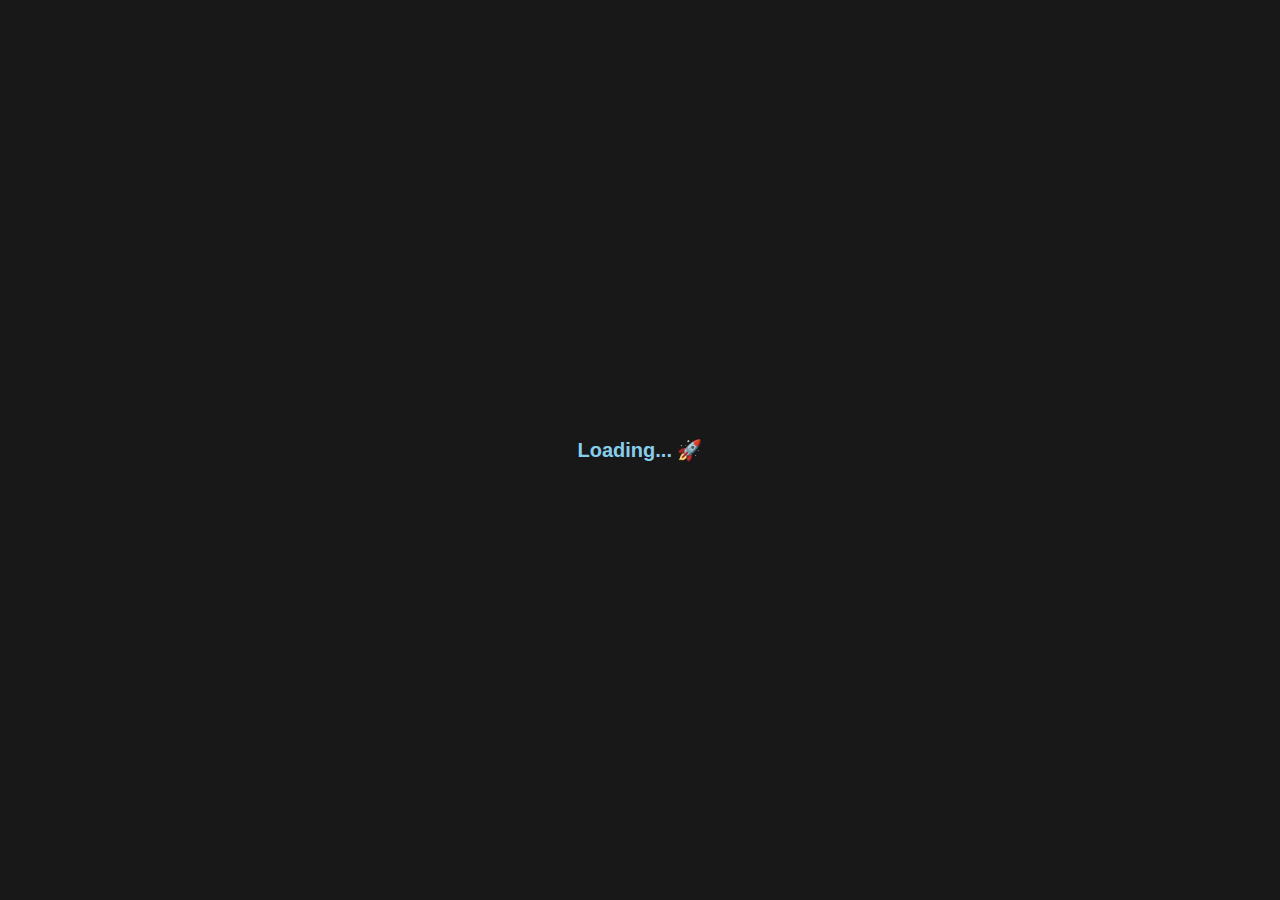
<file: index.html>
<html>
<head>

<meta name="viewport" content="width=device-width, initial-scale=1.0">
    <title>Adlin's Website</title>
    <link rel="stylesheet" href="style.css">
	
</head>

<body>
	<header>
        <div class="logo">
            <img src="image/logo.png" alt="My Logo">
        </div>
		
        <nav>
            <a href="index.html">Home</a>
			<a href="biodata.html">Biodata</a>
            <a href="education.html">Education</a>
            <a href="experience.html">Experience</a>
            <a href="family.html">Family</a>
            <a href="gallery.html">Gallery</a>
			<a href="contact.html">Contact</a>
        </nav>
    </header>
<section class="intro">
    <img src="image/pic.jpeg" alt="My Photo" class="profile-pic" width="600" height="400">
  </div>

  <h1 id="welcome-text">Hi There</h1>
  <p>Welcome to my personal website, where I share my experience, passions, and dreams to the world.</p>

  <div class="spotify-fav">
    <h3>Current Favorite Artist</h3>
    <div class="spotify-container">
      <iframe 
        style="border-radius:12px" 
        src="https://open.spotify.com/embed/artist/00FQb4jTyendYWaN8pK0wa?utm_source=generator"
        width="100%" 
        height="152" 
        frameBorder="0" 
        allowfullscreen="" 
        allow="autoplay; clipboard-write; encrypted-media; fullscreen; picture-in-picture" 
        loading="lazy">
      </iframe>
    </div>
  </div>
</section>

<footer class="footer">
    <div class="footer-content">
        <p>copyright 2025 <strong>Adlin</strong>. All Rights Reserved.</p>
        <p><em>Last updated: 31 December 2025</em></p>
    </div>

</footer>

<script src="script.js"></script>
<div id="loading">
    <p><strong>Loading... 🚀</strong></p>
	
</div>

</body>
</html>
</file>
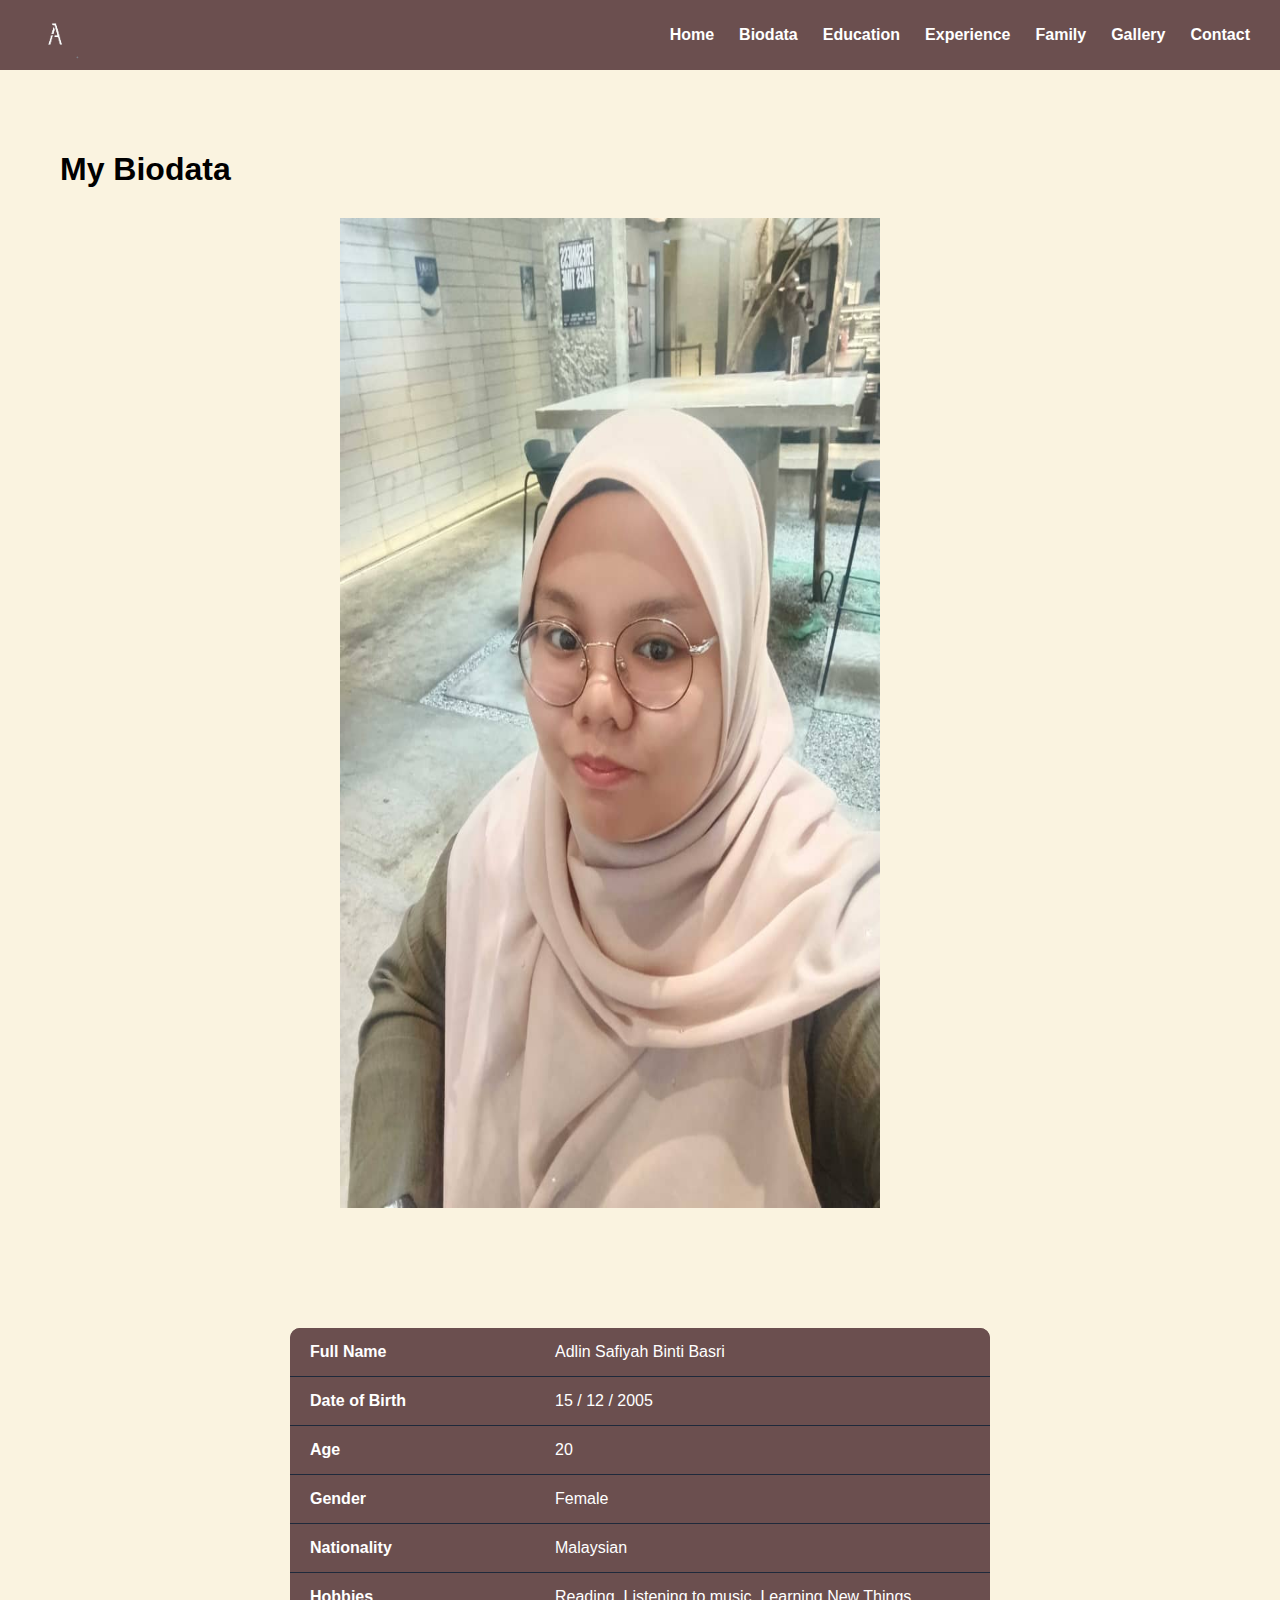
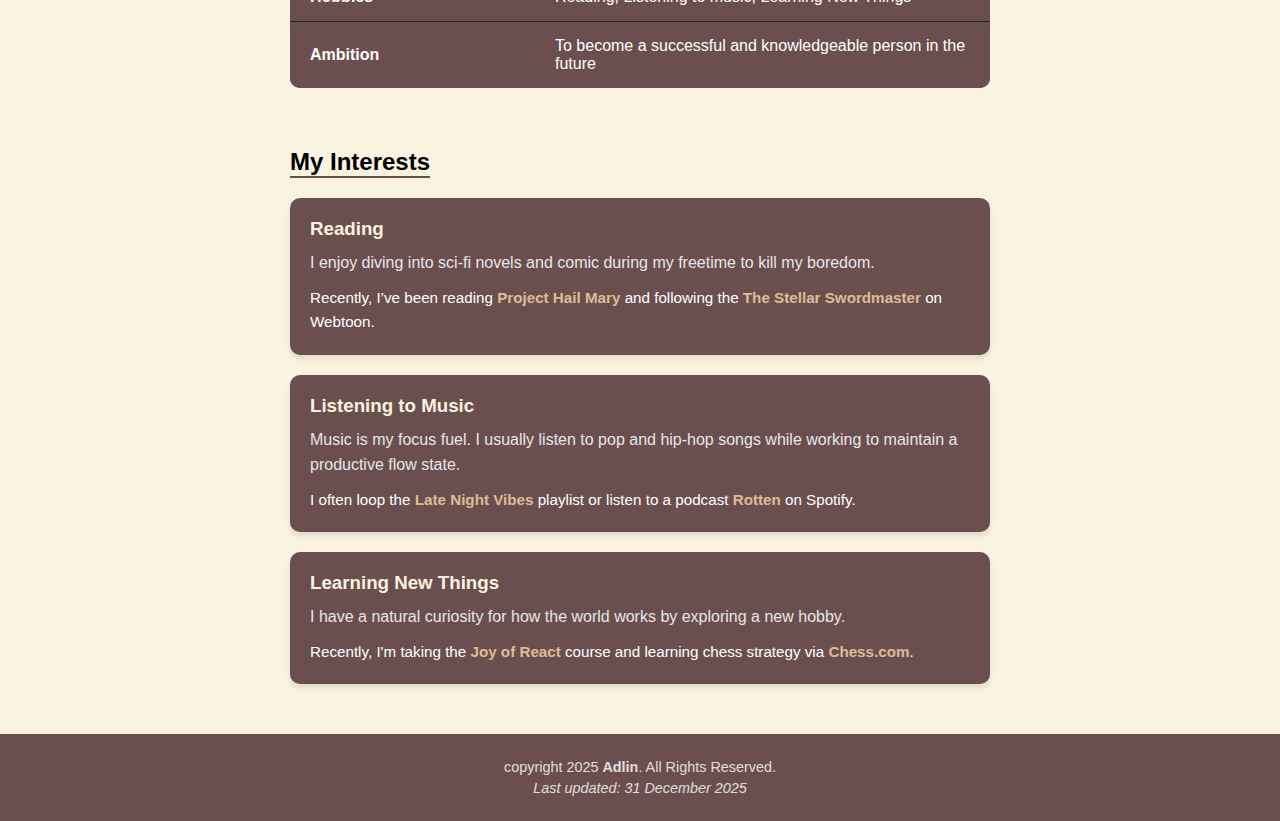
<file: biodata.html>
<html>
<head>
  <title>Biodata</title>
  <link rel="stylesheet" href="style.css">
</head>
<body>

<header class="header">
  <div class="logo">
            <img src="image/logo.png" alt="My Logo">
        </div>
  <nav class="nav">
     <a href="index.html">Home</a>
			<a href="biodata.html">Biodata</a>
            <a href="education.html">Education</a>
            <a href="experience.html">Experience</a>
            <a href="family.html">Family</a>
            <a href="gallery.html">Gallery</a>
			<a href="contact.html">Contact</a>
  </nav>
</header>

<main class="content">
  <h1>My Biodata</h1>

  <div class="container">
  <img src="image/me.jpeg" alt="My Photo" class="image">
  <div class="overlay">
    <div class="text">My name is Adlin</div>
  </div>
</div>

  <div class="table-container">
    </div>
</main>

<script src="script.js"></script>

  <div class="table-container">
    <table class="biodata-table">
      <tr>
        <th>Full Name</th>
        <td>Adlin Safiyah Binti Basri</td>
      </tr>
      <tr>
        <th>Date of Birth</th>
        <td>15 / 12 / 2005</td>
      </tr>
      <tr>
        <th>Age</th>
        <td>20</td>
      </tr>
      <tr>
        <th>Gender</th>
        <td>Female</td>
      </tr>
      <tr>
        <th>Nationality</th>
        <td>Malaysian</td>
      </tr>
      <tr>
        <th>Hobbies</th>
        <td>Reading, Listening to music, Learning New Things</td>
      </tr>
      <tr>
        <th>Ambition</th>
        <td>To become a successful and knowledgeable person in the future</td>
      </tr>
    </table>
  </div>
  
  <div class="hobbies-section">
  <h2>My Interests</h2>

  <div class="hobby-card">
    <h3>Reading</h3>
    <p>
      I enjoy diving into sci-fi novels and comic during my freetime to kill my boredom. 
      <span class="example-text">
        Recently, I’ve been reading <a href="https://www.goodreads.com/book/show/55857814-project-hail-mary" target="_blank">Project Hail Mary</a> 
        and following the <a href="https://www.webtoons.com/en/action/the-stellar-swordmaster/list?title_no=5988" target="_blank">The Stellar Swordmaster</a> on Webtoon.
      </span>
    </p>
  </div>

  <div class="hobby-card">
    <h3>Listening to Music</h3>
    <p>
      Music is my focus fuel. I usually listen to pop and hip-hop songs while working to maintain a productive flow state. 
      <span class="example-text">
        I often loop the <a href="https://youtu.be/LniRqZ0P5cQ" target="_blank">Late Night Vibes</a> 
        playlist or listen to a podcast <a href="https://open.spotify.com/episode/3R8HX2Fkv9umPfOuutQBwK?si=33d5cca15f044aca" target="_blank">Rotten</a> on Spotify.
      </span>
    </p>
  </div>

  <div class="hobby-card">
    <h3>Learning New Things</h3>
    <p>
      I have a natural curiosity for how the world works by exploring a new hobby. 
      <span class="example-text">
        Recently, I'm taking the <a href="https://www.joyofreact.com/" target="_blank">Joy of React</a> course 
        and learning chess strategy via <a href="https://www.chess.com/" target="_blank">Chess.com</a>.
      </span>
    </p>
  </div>
</div>
</main>

<body>
  <div class="container">
    <div class="biodata">
      <!-- your table / content here -->
    </div>
  </div>
</body>
<footer class="footer">
    <div class="footer-content">
        <p>copyright 2025 <strong>Adlin</strong>. All Rights Reserved.</p>
        <p><em>Last updated: 31 December 2025</em></p>
    </div>
</footer>

</body>
</html>
</file>
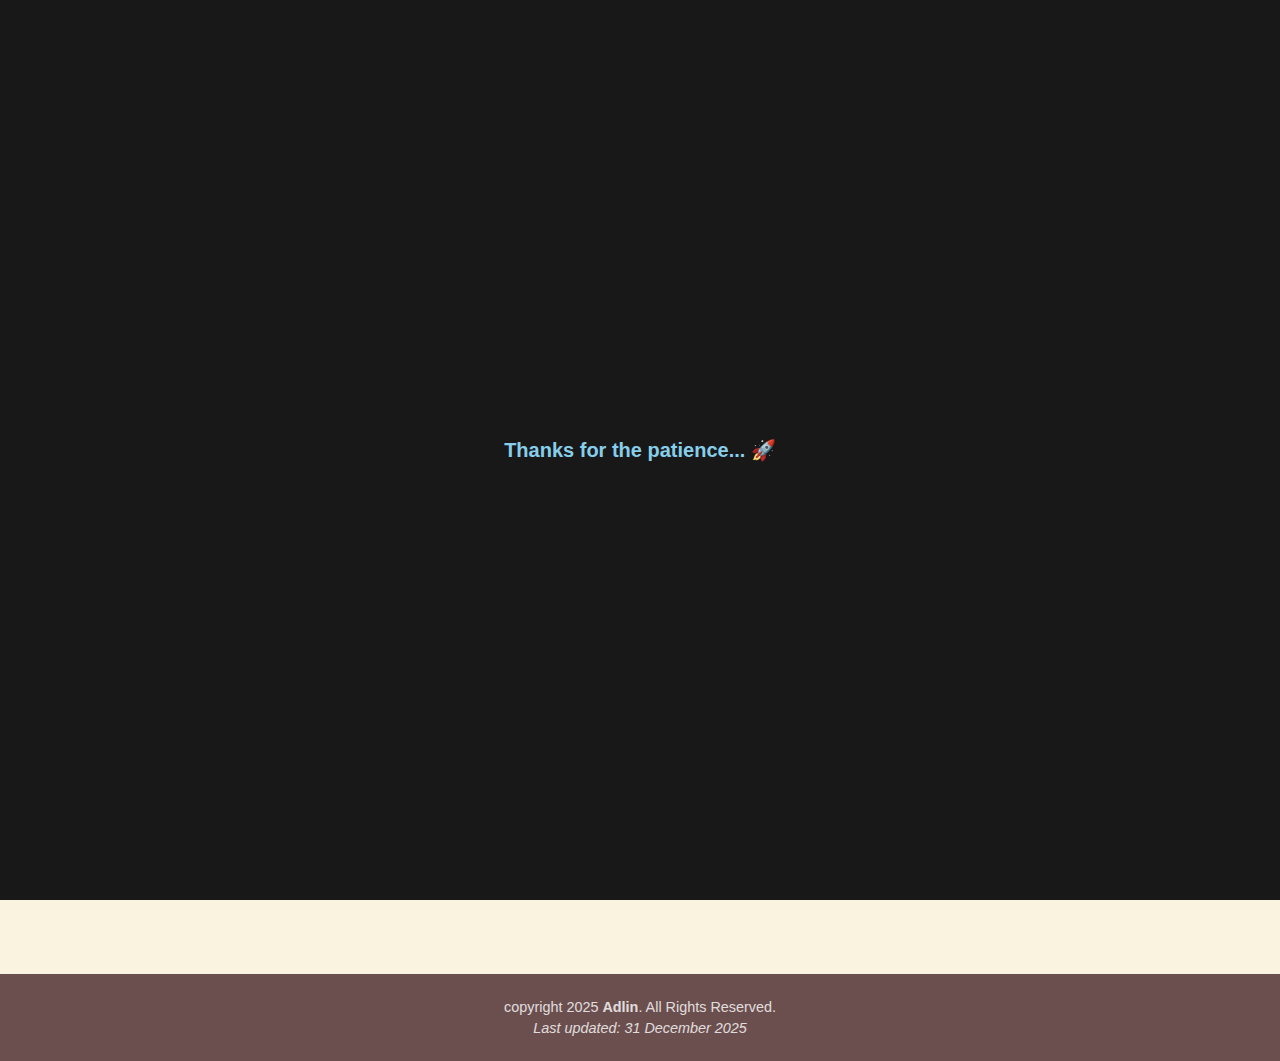
<file: contact.html>
<html>
<head>
  <meta charset="UTF-8">
  <title>Contact</title>
  <link rel="stylesheet" href="style.css">
</head>
<body>

<header class="header">
  <div class="logo">
            <img src="image/logo.png" alt="My Logo">
        </div>
  <nav class="nav">
    <a href="index.html">Home</a>
			<a href="biodata.html">Biodata</a>
            <a href="education.html">Education</a>
            <a href="experience.html">Experience</a>
            <a href="family.html">Family</a>
            <a href="gallery.html">Gallery</a>
			<a href="contact.html">Contact</a>
  </nav>
</header>

<!-- CONTACT CONTENT -->
<main class="content">
  <h1>Contact Me</h1>
  <p> If you have any question, contact me! Hope you guys enjoy with my content</p>
  <div class="contact-container">

    <!-- Contact Info -->
    <div class="contact-info">
      <p><strong>Email:</strong> 
  <a href="mailto:alinsafiyah@email.com">alinsafiyah@email.com</a>
</p>
     <p><strong>Phone:</strong> 
  <a href="tel:0167420748">016-7420748</a>
</p>
      <p><strong>Address:</strong> 
  <a href="https://www.google.com/maps/search/?api=1&query=Sungai+Petani,+Kedah" target="_blank">
    Sungai Petani, Kedah
  </a>
</p>

    
<div class="social-icons">
  <a href="https://instagram.com/sff_yah" target="_blank">
    <img src="image/instagram.webp" alt="Instagram">
  </a>
  <a href="https://wa.me/60167420748" target="_blank">
    <img src="image/whatsapp.jpg" alt="WhatsApp">
  </a>
</div>

    <!-- Contact Form -->
    <div class="contact-form">
      <form action="#" method="post">
        <label for="name">Name</label>
        <input type="text" id="name" name="name" placeholder="Your Name" required>

        <label for="email">Email</label>
        <input type="email" id="email" name="email" placeholder="Your Email" required>

        <label for="message">Message</label>
        <textarea id="message" name="message" rows="5" placeholder="Your Message" required></textarea>

        <button type="submit">Send Message</button>
      </form>
    </div>

</main>

<footer class="footer">
    <div class="footer-content">
        <p>copyright 2025 <strong>Adlin</strong>. All Rights Reserved.</p>
        <p><em>Last updated: 31 December 2025</em></p>
    </div>
</footer>
<script src="script.js"></script>
<div id="loading">
    <p><strong>Thanks for the patience... 🚀</strong></p>
</div>

</body>
</html>
</file>
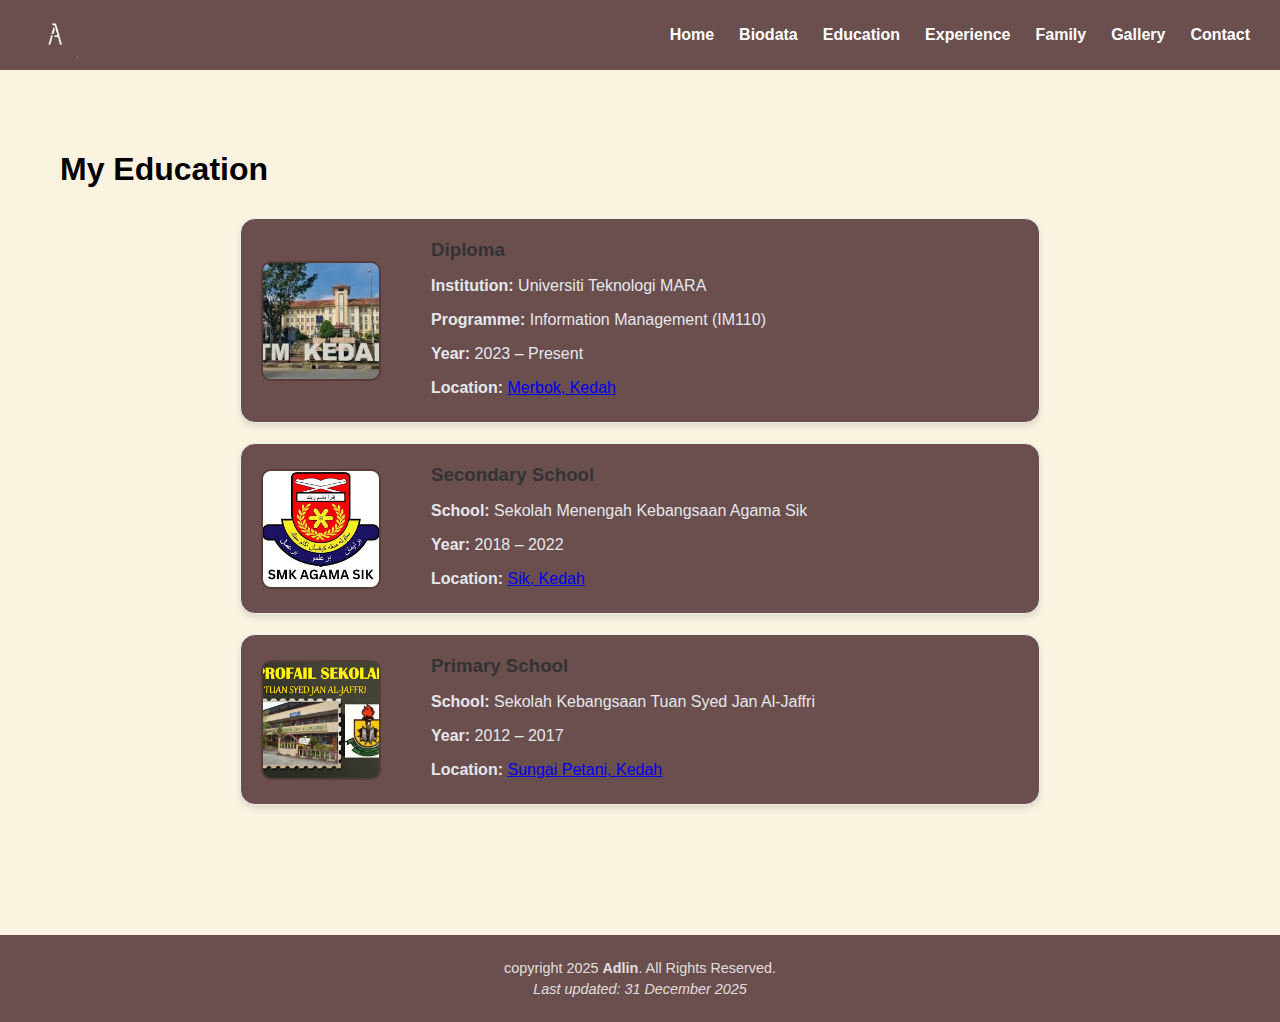
<file: education.html>
<html>
<head>
  <title>Education</title>
  <link rel="stylesheet" href="style.css">
</head>
<body>

<header class="header">
  <div class="logo">
            <img src="image/logo.png" alt="My Logo">
        </div>
  <nav class="nav">
    <a href="index.html">Home</a>
			<a href="biodata.html">Biodata</a>
            <a href="education.html">Education</a>
            <a href="experience.html">Experience</a>
            <a href="family.html">Family</a>
            <a href="gallery.html">Gallery</a>
			<a href="contact.html">Contact</a>
  </nav>
</header>

<main class="content">
  <h1>My Education</h1>

  <div class="education-card">
    <img src="image/uitm.jfif" alt="University">
    <div class="edu-text">
      <h3>Diploma</h3>
      <p><strong>Institution:</strong> Universiti Teknologi MARA</p>
      <p><strong>Programme:</strong> Information Management (IM110)</p>
      <p><strong>Year:</strong> 2023 – Present</p>
	  <p><strong>Location:</strong> 
  <a href="https://maps.app.goo.gl/zdnqZAu95mTEq4RC6" target="_blank" class="location-link">
    <i class="fas fa-map-marker-alt"></i> Merbok, Kedah
  </a>
</p>
    </div>
  </div>

  <div class="education-card">
    <img src="image/smkass.jfif" alt="Secondary School">
    <div class="edu-text">
      <h3>Secondary School</h3>
      <p><strong>School:</strong> Sekolah Menengah Kebangsaan Agama Sik</p>
      <p><strong>Year:</strong> 2018 – 2022</p>
	  <p><strong>Location:</strong> 
  <a href="https://maps.app.goo.gl/XVmCoZTe8muQPQ9X6" target="_blank" class="location-link">
    <i class="fas fa-map-marker-alt"></i> Sik, Kedah
  </a>
</p>
    </div>
  </div>

  <div class="education-card">
    <img src="image/sktsjaj.jfif" alt="Primary School">
    <div class="edu-text">
      <h3>Primary School</h3>
      <p><strong>School:</strong> Sekolah Kebangsaan Tuan Syed Jan Al-Jaffri</p>
      <p><strong>Year:</strong> 2012 – 2017</p>
	  <p><strong>Location:</strong> 
  <a href="https://maps.app.goo.gl/Z97zg4KCwrQ91ZWc8" target="_blank" class="location-link">
    <i class="fas fa-map-marker-alt"></i> Sungai Petani, Kedah
  </a>
</p>
    </div>
  </div>


</main>

<footer class="footer">
    <div class="footer-content">
        <p>copyright 2025 <strong>Adlin</strong>. All Rights Reserved.</p>
        <p><em>Last updated: 31 December 2025</em></p>
    </div>
</footer>
</body>
</html>
</file>
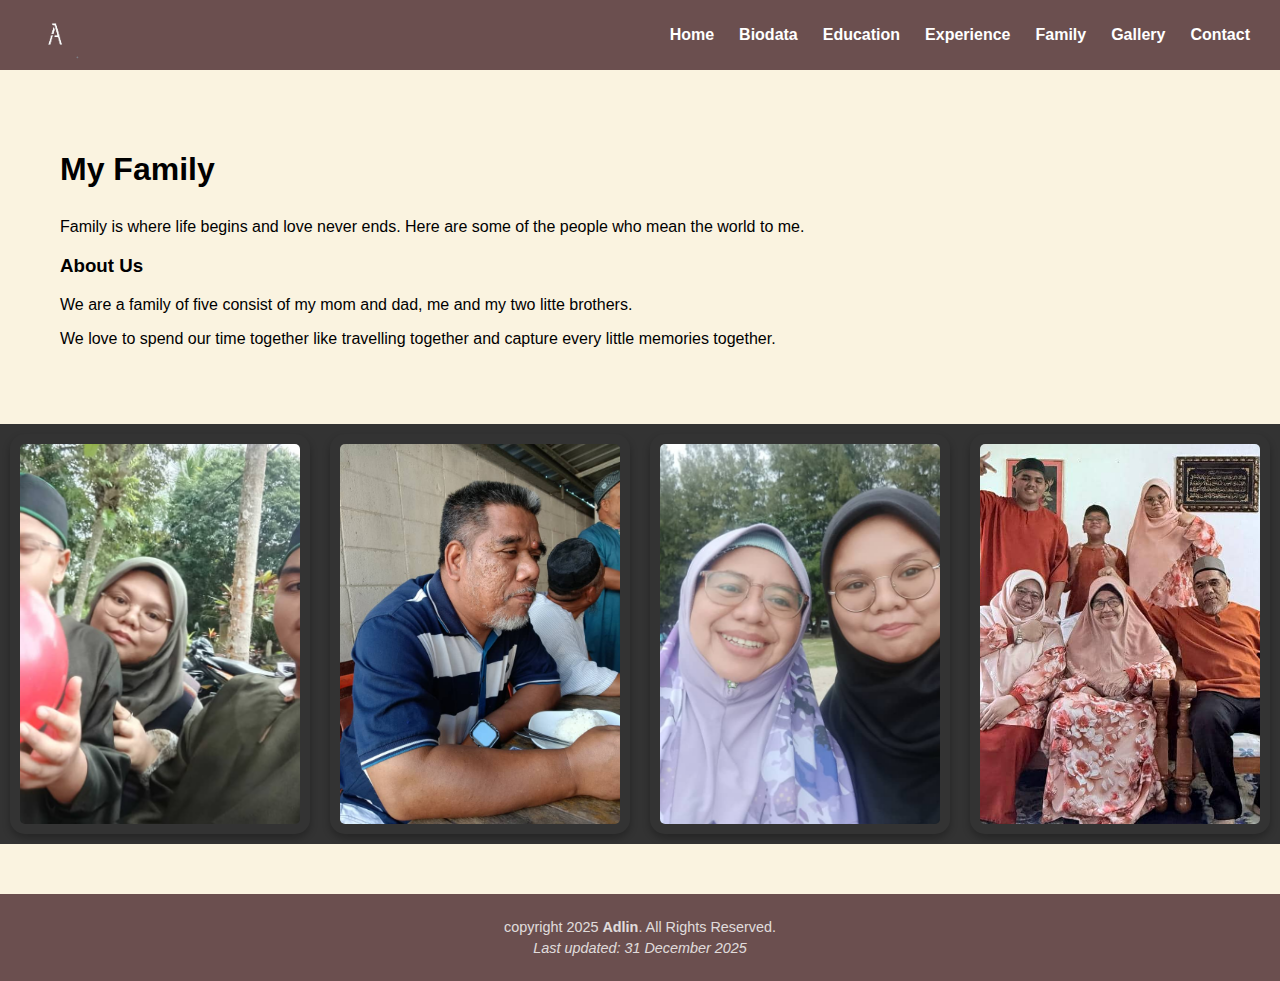
<file: family.html>
<html>
<head>
 
  <title>Family</title>
  <link rel="stylesheet" href="style.css">
</head>
<body>

<header class="header">
  <div class="logo">
            <img src="image/logo.png" alt="My Logo">
        </div>
  <nav class="nav">
    <a href="index.html">Home</a>
			<a href="biodata.html">Biodata</a>
            <a href="education.html">Education</a>
            <a href="experience.html">Experience</a>
            <a href="family.html">Family</a>
            <a href="gallery.html">Gallery</a>
			<a href="contact.html">Contact</a>
  </nav>
</header>

<main class="content">
  <h1>My Family</h1>
  <p>Family is where life begins and love never ends. Here are some of the people who mean the world to me.</p>
  
  <section class="family-details">
    <h3>About Us</h3>
	<p> We are a family of five consist of my mom and dad, me and my two litte brothers.</p>
    <p>We love to spend our time together like travelling together and capture every little memories together.</p>
  </section>
  
</main>

<div class="scroll-container">
  
  <div class="flip-card">
    <div class="flip-card-inner">
      <div class="flip-card-front">
        <img src="image/with little brothers.jpeg" alt="Cuti">
      </div>
      <div class="flip-card-back">
        <h3>Me and little brothers</h3>
        <p>Both people that are so meaningful to me</p>
      </div>
    </div>
  </div>

  <div class="flip-card">
    <div class="flip-card-inner">
      <div class="flip-card-front">
        <img src="image/with abah.jpeg" alt="With Abah">
      </div>
      <div class="flip-card-back">
        <h3>Me and Dad</h3>
        <p>With my father, who always inspires me.</p>
      </div>
    </div>
  </div>

  <div class="flip-card">
    <div class="flip-card-inner">
      <div class="flip-card-front">
        <img src="image/with mom.jpeg" alt="With Mom">
      </div>
      <div class="flip-card-back">
        <h3>Me and Umi</h3>
        <p>My biggest supporter and best friend.</p>
      </div>
    </div>
  </div>

  <div class="flip-card">
    <div class="flip-card-inner">
      <div class="flip-card-front">
        <img src="image/gambar raya.jpeg" alt="Gambar Raya">
      </div>
      <div class="flip-card-back">
        <h3>Eid Celebration</h3>
        <p>Captured during our beautiful <br> Raya celebration with my grandma.</p>
      </div>
    </div>
  </div>

</div>
<footer class="footer">
    <div class="footer-content">
        <p>copyright 2025 <strong>Adlin</strong>. All Rights Reserved.</p>
        <p><em>Last updated: 31 December 2025</em></p>
    </div>
</footer>

</body>
</html>
</file>
<file: style.css>
body {
    margin: 0;
    font-family: Poppins, sans-serif;
	background-color: #FAF3E0
}

/* HEADER STYLING */
header {
    background-color: #6B4F4F;
    padding: 10px 30px;
    display: flex;
    align-items: center;
    justify-content: space-between;
}
/* Logo */
.logo img {
    height: 50px;
    width: auto;
}
/* NAVIGATION MENU */
nav {
    display: flex;
    justify-content: center;
    gap: 25px;
}

nav a {
    color: white;
    text-decoration: none;
    font-size: 16px;
    font-weight: bold;
}

nav a:hover {
    color: #f1c40f;
}
/* INTRO SECTION */
.intro {
  text-align: center;
  padding: 40px 20px;
  background-color: #fff;
  margin-top: 20px;
  box-shadow: 0 2px 10px;
}

.profile-pic {
  width: 150px;
  height: 150px;
  border-radius: 50%;
  border: 4px solid #6B4F4F;
  object-fit: cover;
  margin-bottom: 20px;
}
.intro h1 {
  font-size: 2.5em;
  color: #8B0000;
  margin-bottom: 10px;
}

.intro p {
  font-size: 1.1em;
  color: #666;
  max-width: 600px;
  margin: 0 auto;
}

.spotify-fav {
  margin-top: 30px;
  display: flex;
  flex-direction: column;
  align-items: center;
}

.spotify-fav h3 {
  font-size: 1.1rem;
  color: #1DB954; /* Spotify Green */
  margin-bottom: 15px;
  text-transform: uppercase;
  letter-spacing: 1px;
}

.spotify-container {
  width: 100%;
  max-width: 400px; /* Limits the width so it doesn't look too stretched */
  margin: 0 auto;
}

#welcome-text {
    font-size: 2.5rem;
    color: #333;
    margin-bottom: 10px;
    font-family: 'Poppins', sans-serif; /* Or any font you like */
}

/* If you have dark mode active, ensure it uses your variables */
[data-theme="dark"] #welcome-text {
    color: #ffffff;
}

/* FOOTER SECTION */
.footer {
    background-color: #6B4F4F; /* Dark background */
    color: white;           /* White text */
    text-align: center;
    padding: 20px 0;        /* Space inside the footer */
    margin-top: 50px;       /* Space between content and footer */
    width: 100%;
}

.footer p {
    margin: 5px 0;          /* Space between the two lines of text */
    font-size: 0.9rem;
    opacity: 0.8;           /* Makes the text slightly softer */
}

/* Optional: Add a hover effect to your name */
.footer p b {
    color: #ff9900; /* Example accent color */
}

/* BIODATA SECTION */
.content {
  padding: 60px;
}

.content h1 {
  margin-bottom: 30px;
  color: black;
  font-family: 
}

.biodata-box {
  max-width: 600px;
  background-color: #6B4F4F;
  padding: 30px;
  border-radius: 10px;
  box-shadow: 0 0 10px rgba(56, 189, 248, 0.2);
}

.biodata-box p {
  margin-bottom: 15px;
  font-size: 16px;
  color: #e5e7eb;
}
.table-container {
  max-width: 700px;
  margin-top: 30px;
  margin-left: auto;  /* Centers the container */
  margin-right: auto;
}

.biodata-table {
  width: 100%;
  border-collapse: collapse;
  background-color: #6B4F4F;
  border-radius: 10px;
  overflow: hidden;
}

.biodata-table th,
.biodata-table td {
  padding: 15px 20px;
  text-align: left;
}

.biodata-table th {
  width: 35%;
  background-color: #6B4F4F;
  color: white;
  font-weight: 600;
}

.biodata-table td {
  background-color: #6B4F4F;
  color: white;
}

.biodata-table tr {
  border-bottom: 1px solid #1e293b;
}

.biodata-table tr:last-child {
  border-bottom: none;
}

* {box-sizing: border-box;}

.hobbies-section {
  max-width: 700px;
  margin: 40px auto; /* Centers the whole section */
}

.hobbies-section h2 {
  color: black;
  margin-bottom: 20px;
  border-bottom: 2px solid #6B4F4F;
  display: inline-block;
}

.hobby-card {
  background-color: #6B4F4F;
  padding: 20px;
  margin-bottom: 20px;
  border-radius: 10px;
  box-shadow: 0 4px 6px rgba(0, 0, 0, 0.1);
  transition: transform 0.2s; /* Subtle hover effect */
}

.hobby-card:hover {
  transform: translateY(-5px);
}

.hobby-card h3 {
  color: #FAF3E0; /* Your light blue accent color */
  margin-top: 0;
  margin-bottom: 10px;
}

.hobby-card p {
  color: #e5e7eb;
  line-height: 1.6;
  margin: 0;
}
.hobby-card a {
    color: #DEBC95; 
    text-decoration: none; 
    font-weight: 600; 
    transition: color 0.3s ease; 
  }

  /* 2. This changes the color when you hover over the link */
  .hobby-card a:hover {
    color: #4f46e5; 
    text-decoration: underline; 
  }

  /* Styling for the example text container */
  .example-text {
    display: block;
    margin-top: 10px;
    font-size: 0.95em;
    color: #FFFFFF
  }

/* Image overlay zoom */
/* Container now takes full width of its parent or stays natural size */
.container {
  position: relative;
  width: 100%; 
  max-width: 600px; 
  margin: 0 auto; /* Centers the container */
}

/* Responsive image */
.image {
  display: block; /* Removes bottom whitespace gap */
  width: 90%;
  height: 110%;
}

/* The overlay effect - stays the same */
.overlay {
  position: absolute;
  bottom: 0;
  left: 0;
  right: 0;
  background-color: rgba(0, 140, 186, 0.8); /* Added transparency so it looks better */
  overflow: hidden;
  width: 90%;
  height: 110%;
  transform: scale(0);
  transition: .3s ease;
}

/* Zoom effect on hover */
.container:hover .overlay {
  transform: scale(1);
}

/* Text inside the overlay */
.text {
  color: white;
  font-size: 20px;
  position: absolute;
  width: 80%; /* Ensures text doesn't hit the edges */
  top: 50%;
  left: 50%;
  transform: translate(-50%, -50%);
  text-align: center;
}
/* EDUCATION SECTION*/
.education-card {
  display: flex;
  gap: 25px;
  background-color: #6B4F4F;
  padding: 20px;
  border-radius: 12px;
  margin-bottom: 30px;
  align-items: center;
}

.education-card img {
  width: 180px;
  height: 120px;
  object-fit: cover;
  border-radius: 10px;
  border: 2px solid #573D38;
}

.edu-text h3 {
  color: #6B4F4F;
  margin-bottom: 10px;
}

.edu-text p {
  margin-bottom: 5px;
  color: #e5e7eb;
}
/* Basic Card Styling */
.education-card {
    display: flex;
    align-items: center;
    background: #6B4F4F;
    border-radius: 15px;
    padding: 20px;
    margin: 20px auto;
    max-width: 800px;
    box-shadow: 0 4px 6px rgba(0, 0, 0, 0.1);
    transition: all 0.3s ease; /* Smooth transition for everything */
    border: 1px solid #eee;
}

/* The Hover Effect */
.education-card:hover {
    transform: translateY(-10px); /* Lifts the card up */
    box-shadow: 0 12px 24px rgba(0, 0, 0, 0.15); /* Deeper shadow */
    border-color: #38bdf8; /* Highlight border color */
    cursor: pointer;
}

/* Image styling inside the card */
.education-card img {
    width: 120px;
    height: 120px;
    border-radius: 10px;
    object-fit: cover;
    margin-right: 25px;
    transition: transform 0.3s ease;
}

/* Zoom the image slightly when the card is hovered */
.education-card:hover img {
    transform: scale(1.1);
}

.edu-text h3 {
    margin-top: 0;
    color: #333;
    transition: color 0.3s ease;
}

/* Change title color on hover */
.education-card:hover .edu-text h3 {
    color: #38bdf8;
}
/* EXPERIENCE SECTION*/
.experience-list {
  list-style: none;
  padding-left: 0;
  margin-top: 30px;
  max-width: 800px;
}

.experience-list li {
  background-color: #6B4F4F;
  padding: 25px;
  border-radius: 12px;
  margin-bottom: 20px;
  border-left: 5px solid #A85252;
  box-shadow: 0 0 10px rgba(56, 189, 248, 0.15);
  transition: transform 0.3s ease, box-shadow 0.3s ease;
}

.experience-list li:hover {
  transform: translateY(-6px);
  box-shadow: 0 12px 25px rgba(56, 189, 248, 0.35);
  border-left-color: #853838;
}

.experience-list li:hover h3 {
  color: #853838;
}
}
.experience-video {
  margin-top: 40px;
  /* This centers the H2 and the video inside the container */
  text-align: center; 
}

.experience-video h2 {
  color: black;
  margin-bottom: 15px;
}

.experience-video video {
  /* Forces the video to be a block to respect auto-margins */
  display: block; 
  width: 50%;
  max-width: 700px;
  /* The "auto" left and right margins do the heavy lifting for centering */
  margin: 0 auto; 
  border-radius: 12px;
  box-shadow: 0 0 15px rgba(56, 189, 248, 0.25);
}
/* GALLERY SECTION */

b.gallery-grid {
  display: grid;
  grid-template-columns: repeat(auto-fit, minmax(200px, 1fr));
  gap: 20px;
  margin-top: 30px;
}

.gallery-item {
  overflow: hidden;
  border-radius: 12px;
  border: 2px solid #6B4F4F;
  transition: transform 0.3s ease, box-shadow 0.3s ease;
}

.gallery-item img {
  width: 100%;
  height: 70%;
  object-fit: cover;
  display: block;
  transition: transform 0.3s ease;
}

/* Hover Effect */
.gallery-item:hover {
  transform: scale(1.05);
  box-shadow: 0 10px 20px rgba(56, 189, 248, 0.3);
}

.gallery-item:hover img {
  transform: scale(1.1);
}
/* Popup background */
.popup {
  display: none;
  position: fixed;
  top: 0;
  left: 0;
  width: 100%;
  height: 100%;
  background: rgba(2, 6, 23, 0.9);
  justify-content: center;
  align-items: center;
  z-index: 1000;
}

/* Enlarged image */
.popup img {
  max-width: 90%;
  max-height: 90%;
  border-radius: 12px;
  box-shadow: 0 0 25px rgba(56, 189, 248, 0.4);
}

/* Close button */
.popup .close {
  position: absolute;
  top: 30px;
  right: 40px;
  font-size: 40px;
  color: #e5e7eb;
  cursor: pointer;
}

.popup .close:hover {
  color: #38bdf8;
}

.gallery-footer-quote {
  margin-top: 50px;
  margin-bottom: 50px;
  text-align: center;
  padding: 20px;
  border-top: 1px solid #eee; /* Optional: adds a light line above the quote */
}

.final-quote {
  font-style: italic;
  font-size: 1.4rem;
  color: #333;
  margin-bottom: 10px;
}

.quote-author {
  font-weight: bold;
  color: #666;
  text-transform: uppercase;
  letter-spacing: 1px;
  font-size: 0.9rem;
}

/* FAMILY SECTION*/
div.scroll-container {
  background-color: #333;
  overflow: auto;
  white-space: nowrap;
  padding: 10px;
  width: 100%;
  height: %;
}

div.scroll-container img {
  padding: 10px;
}

/* Layout for the image scroller */
.scroll-container {
  display: flex;
  overflow-x: auto;
  white-space: nowrap;
  padding: 20px;
  background-color: #f9f9f9;
  gap: 15px; /* Adds space between photos */
}

.scroll-container img {
  height: 300px; /* Keeps images uniform in height */
  width: auto;
  border-radius: 10px;
  box-shadow: 0 4px 8px rgba(0,0,0,0.1);
  transition: transform 0.3s ease;
}

.scroll-container img:hover {
  transform: scale(1.05); /* Slight zoom on hover */
}
/* Container for the scroll */
.scroll-container {
  display: flex;
  overflow-x: auto;
  padding: 40px;
  gap: 20px;
  perspective: 1000px; /* Essential for 3D effect */
}

/.scroll-container {
  display: flex;
  overflow-x: auto;
  padding: 40px;
  gap: 20px;
  perspective: 1000px;
}

.flip-card {
  background-color: transparent;
  width: 300px;
  height: 400px;
  flex-shrink: 0;
}

.flip-card-inner {
  position: relative;
  width: 100%;
  height: 100%;
  text-align: center;
  transition: transform 0.8s;
  transform-style: preserve-3d;
}

.flip-card:hover .flip-card-inner {
  transform: rotateY(180deg);
}

.flip-card-front, .flip-card-back {
  position: absolute;
  width: 100%;
  height: 100%;
  backface-visibility: hidden;
  border-radius: 15px;
  display: flex;
  flex-direction: column;
  justify-content: center;
  align-items: center;
  box-shadow: 0 4px 8px rgba(0,0,0,0.2);
}

.flip-card-front img {
  width: 100%;
  height: 100%;
  object-fit: cover;
  border-radius: 15px;
}

.flip-card-back {
  background-color: #f8f9fa; /* Light grey background */
  color: #333;
  transform: rotateY(180deg);
  padding: 20px;
  border: 2px solid #ddd;
}

/* CONTACT SECTION*/
.contact-container {
  display: flex;
  gap: 50px;
  margin-top: 30px;
  flex-wrap: wrap;
}

.contact-info, .contact-form {
  flex: 1;
  min-width: 300px;
  background-color: #6B4F4F;
  padding: 25px;
  border-radius: 12px;
  box-shadow: 0 0 15px rgba(56, 189, 248, 0.15);
}

.contact-info p {
  color: #e5e7eb;
  margin-bottom: 12px;
}

.contact-form form {
  display: flex;
  flex-direction: column;
}

.contact-form label {
  margin-bottom: 5px;
  color: #FFFCFC;
  font-weight: 600;
}

.contact-form input,
.contact-form textarea {
  padding: 10px;
  margin-bottom: 10px;
  border: 1px solid #38bdf8;
  border-radius: 8px;
  background-color: #E6D5D1;
  color: black;
  font-size: 14px;
}

.contact-form input::placeholder,
.contact-form textarea::placeholder {
  color: #94a3b8;
}

.contact-form button {
  padding: 12px;
  background-color: #FFFCFC;
  color: #020617;
  font-weight: bold;
  border: none;
  border-radius: 5px;
  cursor: pointer;
  transition: background-color 0.3s ease;
}

.contact-form button:hover {
  background-color: #7dd3fc;
}

/* Icons */
.social-icons {
  margin-top: 20px;
}

.social-icons a {
  display: inline-block;
  margin-right: 15px;
  transition: transform 0.3s ease;
}

.social-icons a img {
  width: 40px;
  height: 40px;
}

.social-icons a:hover {
  transform: scale(1.2);
}

/* Animation Page Background */

#loading {
    position: fixed;
    top: 0;
    left: 0;
    width: 100%;
    height: 100%;
    background: #181818;
    display: flex;
    flex-direction: column;
    justify-content: center;
    align-items: center;
    z-index: 2000;
    animation: fadeOut 1s ease forwards;
    animation-delay: 1.0s;
}

/* Loading text */
#loading p {
    margin-top: 20px;
    font-size: 20px;
    color: skyblue;
    font-family: "Poppins", sans-serif;
}

/* Fade out animation */
@keyframes fadeOut {
    to { opacity: 0; visibility: hidden; }
}


/* Mobile Responsive */
/* This applies to screens smaller than 768px (Tablets and Phones) */
@media (max-width: 768px) {
    
    /* 1. Make the intro section stack vertically */
    .intro {
        padding: 20px;
    }

    .profile-pic {
        width: 80%; /* Shrink image so it fits phone screens */
        height: auto;
    }

    /* 2. Adjust Hobby Cards to be full width */
    .hobbies-section {
        display: flex;
        flex-direction: column;
        align-items: center;
    }

    .hobby-card {
        width: 90% !important; /* Force cards to take up most of the screen width */
        margin: 10px 0;
    }

    /* 3. Make Video take up more space on mobile */
    .experience-video video {
        width: 95% !important;
    }

    /* 4. Adjust the Clock size so it doesn't overflow */
    #digital-clock {
        font-size: 1.8rem;
    }

    /* 5. Gallery Grid - switch to 1 or 2 columns instead of many */
    .gallery-grid {
        grid-template-columns: repeat(auto-fit, minmax(150px, 1fr));
        gap: 10px;
    }
}
</file>
